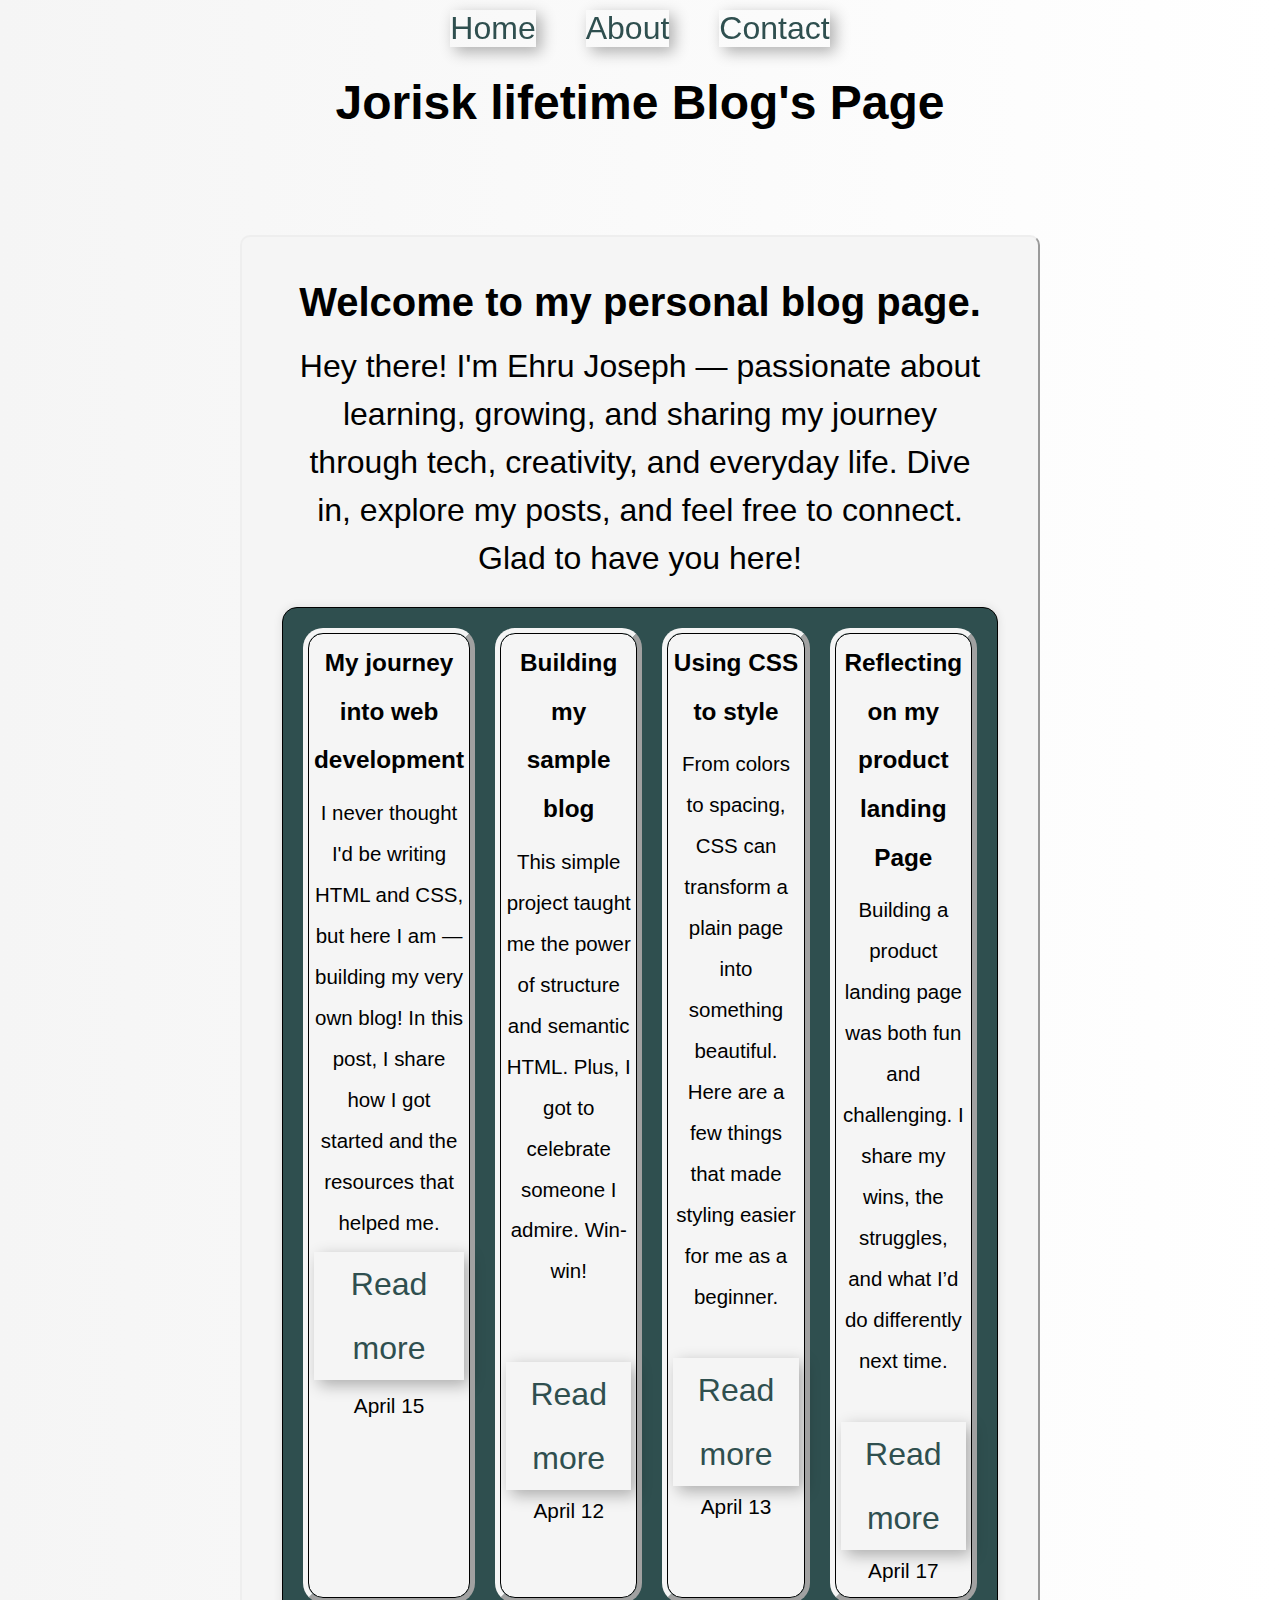
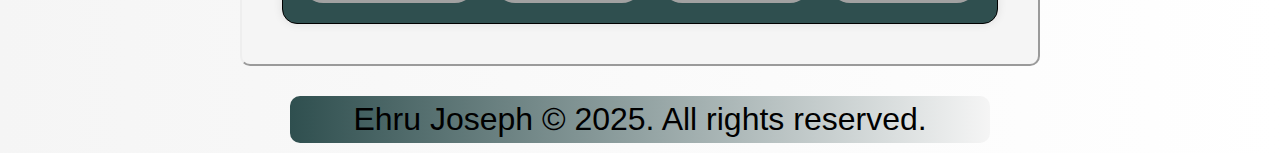
<file: index.html>
<!DOCTYPE html>
<html lang="en">
<head>
  <meta charset="UTF-8">
  <meta name="viewport" content="width=device-width, initial-scale=1.0">
  <meta name="description" content="joseph ehru personal blog page">
  <link rel="stylesheet" href="styles.css">
  <title>Personal Blog Page</title>
</head>
<body>
 
  <header>
    
    <nav class="nav">
      <ul>
        <li>
          <a href="index.html">
            Home
          </a>
        </li>
        <li>
          <a href="about.html">
            About
          </a>
        </li>
        <li>
          <a href="contact.html">
            Contact
          </a>
        </li>
      </ul>
    </nav>
    <h1>
      Jorisk lifetime Blog's Page
     </h1>
  </header>
  <main>
    <section class="hero">
      <h2>
        Welcome to my personal blog page.
      </h2>
      <p>
        Hey there! I'm Ehru Joseph — passionate about learning, growing, and sharing my journey through tech, creativity, and everyday life. Dive in, explore my posts, and feel free to connect. Glad to have you here!
      </p>
      </section>
      <div class="blog-posts">
        <article class="post">
          <h3>
           My journey into web development 
          </h3>
          <p class="paragraph-posts">
            I never thought I'd be writing HTML and CSS, but here I am — building my very own blog! In this post, I share how I got started and the resources that helped me.
          </p>
          <a id="read-more1" href="#">
            Read more
          </a>
          <time datetime="2025-03-16T16:00">April 15</time>
        </article>
        <article class="post">
          <h3>
            Building my sample blog
          </h3>
          <p class="paragraph-posts">
            This simple project taught me the power of structure and semantic HTML. Plus, I got to celebrate someone I admire. Win-win!
          </p>
          <a id="read-more2" href="#">
            Read more
          </a>
          <time datetime="2025-04-12T00:00">April 12</time>
        </article>
        <article class="post">
          <h3>
            Using CSS to style
          </h3>
          <p class="paragraph-posts">
            From colors to spacing, CSS can transform a plain page into something beautiful. Here are a few things that made styling easier for me as a beginner.
          </p>
          <a id="read-more3" href="#">
            Read more
          </a>
          <time datetime="2025-04-13T15:00">April 13</time>
        </article>
        <article class="post">
          <h3>
            Reflecting on my product landing Page
          </h3>
          <p class="paragraph-posts">
            Building a product landing page was both fun and challenging. I share my wins, the struggles, and what I’d do differently next time.
          </p>
          <a id="read-more4" href="#">
            Read more
          </a>
          <time datetime="2025-03-17T14:00">April 17</time>
        </article>
      </div>
  </main>
  <footer>
    <p>
      Ehru Joseph &copy; 2025. All rights reserved.
    </p>
  </footer>
</body>
</html>
</file>
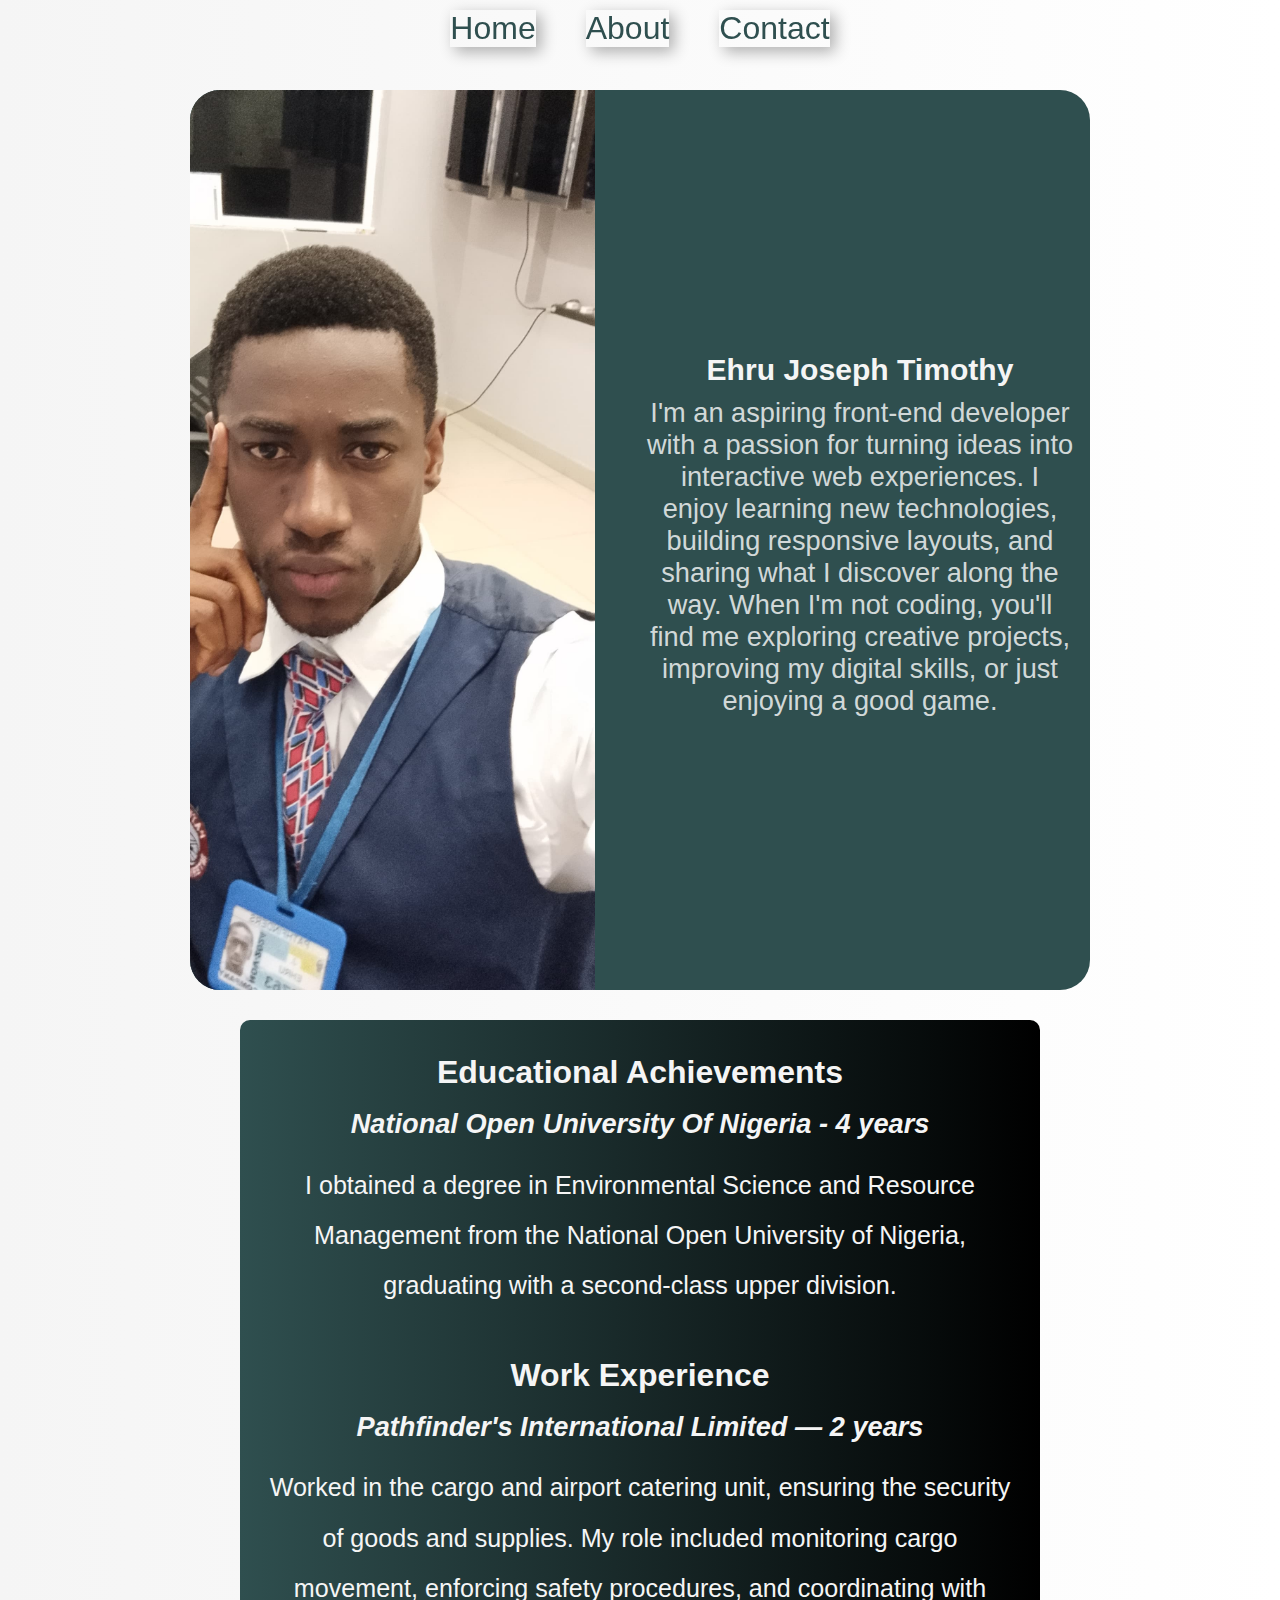
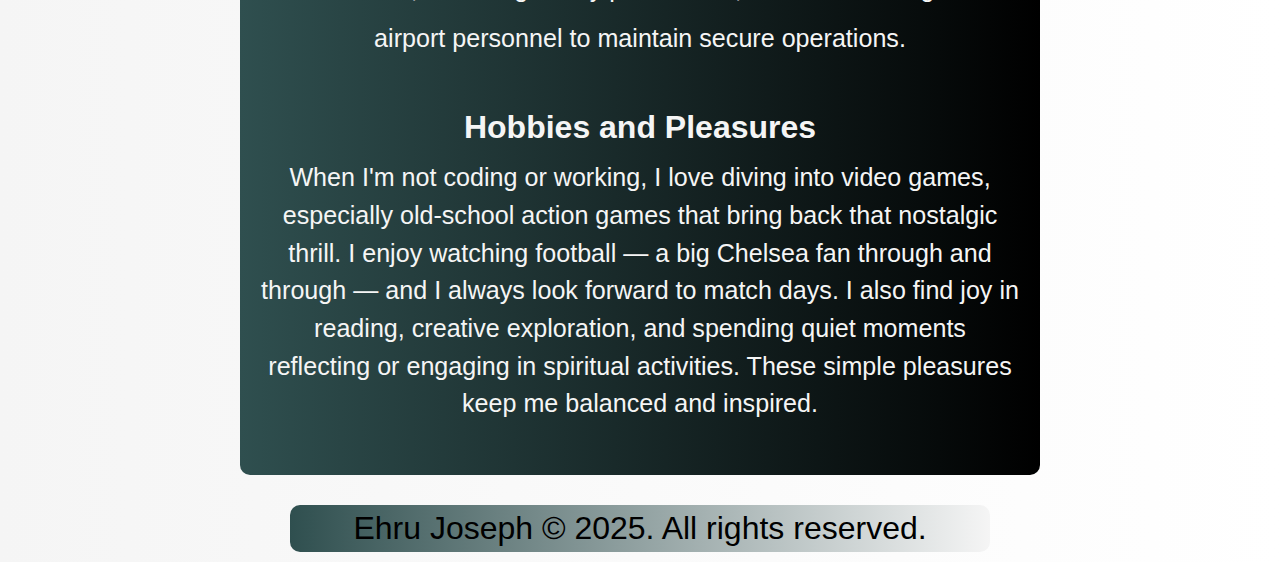
<file: about.html>
<!DOCTYPE html>
<html lang="en">
<head>
  <meta charset="UTF-8">
  <meta name="viewport" content="width=device-width, initial-scale=1.0">
  <title>Ehru Joseph - Personal Blog</title>
  <link rel="stylesheet" href="styles.css">
</head>
<body>
  <header>
    <nav class="nav">
      <ul>
        <li>
          <a href="index.html">
            Home
          </a>
        </li>
        <li>
          <a href="about.html">
            About
          </a>
        </li>
        <li>
          <a href="contact.html">
            Contact
          </a>
        </li>
      </ul>
    </nav>
  </header>
    <section class="about-me">
    <img src="images/IMG-20241028-WA0026.jpg" alt="Ehru Joseph sitting in an office with a laptop">
    <div class="text">
    <h1>
      Ehru Joseph Timothy
    </h1>
    <p>
      I'm an aspiring front-end developer with a passion for turning ideas into interactive web experiences. I enjoy learning new technologies, building responsive layouts, and sharing what I discover along the way. When I'm not coding, you'll find me exploring creative projects, improving my digital skills, or just enjoying a good game.
    </p>
  </div>
  </section>
  <main class="achievements">
    <section class="edu-achievements">
      <article>
        <h2>Educational Achievements</h2>
        <p><strong>
          National Open University Of Nigeria</strong> - 4 years
      </p>
        <p class="details">
          I obtained a degree in Environmental Science and Resource Management from the National Open University of Nigeria, graduating with a second-class upper division.
        </p>
      </article>
    </section>
    <section class="work-experience">
      <article>
        <h2>Work Experience</h2>
        <p><strong>Pathfinder's International Limited</strong> — 2 years</p>
        <p class="details">
          Worked in the cargo and airport catering unit, ensuring the security of goods and supplies. My role included monitoring cargo movement, enforcing safety procedures, and coordinating with airport personnel to maintain secure operations.
        </p>
      </article>
    </section>
    <section class="hobbies">
      <article>
        <h2>Hobbies and Pleasures</h2>
        <p class="details">
          When I'm not coding or working, I love diving into video games, especially old-school action games that bring back that nostalgic thrill. I enjoy watching football — a big Chelsea fan through and through — and I always look forward to match days. I also find joy in reading, creative exploration, and spending quiet moments reflecting or engaging in spiritual activities. These simple pleasures keep me balanced and inspired. 
        </p>
      </article>
    </section>
  </main>
  <footer>
   <p>
      Ehru Joseph &copy; 2025. All rights reserved.
    </p>
  </footer>
</body>
</html>
</file>
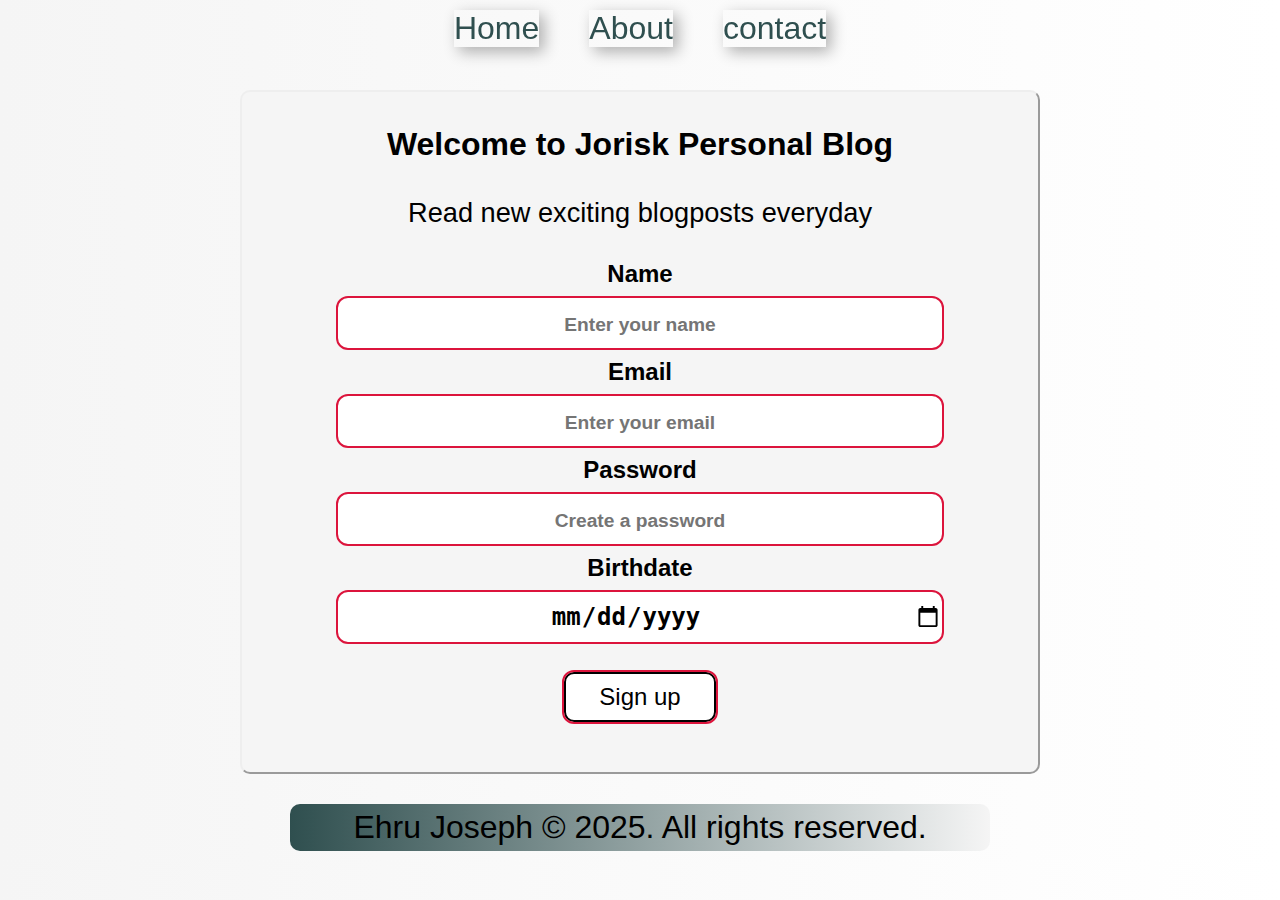
<file: contact.html>
<!DOCTYPE html>
<html lang="en">
<head>
  <meta charset="UTF-8">
  <meta name="viewport" content="width=device-width, initial-scale=1.0">
  <title>Sign Up Page</title>
  <link rel="stylesheet" href="styles.css">
</head>
<body>
  <header>
    <nav class="nav">
      <ul>
        <li>
          <a href="index.html">
            Home
          </a>
        </li>
        <li>
          <a href="about.html">
            About
          </a>
        </li>
        <li>
          <a href="contact.html">
            contact
          </a>
        </li>
      </ul>
    </nav>
  </header>
  <main>
    <div class="contact-form">
    <h1>
      Welcome to Jorisk Personal Blog
    </h1>
    <p>
      Read new exciting blogposts everyday
    </p>
    <form action="">
      <label for="name">
        Name
      </label>
      <input type="text" id="name" name="name" placeholder="Enter your name" required>
      <label for="email">
        Email
      </label>
      <input type="email" id="email" name="email" placeholder="Enter your email" required>
      <label for="password">
        Password
      </label>
      <input type="password" id="password" name="password" placeholder="Create a password" maxlength="20" required>
      <label for="birthdate">
        Birthdate
      </label>
      <input type="date" id="birthdate" name="birthdate" required>
      <button type="submit">
        Sign up
      </button>
    </form>
  </div>
  </main>
  <footer>
    <p>
      Ehru Joseph &copy; 2025. All rights reserved.
    </p>
  </footer>
</body>
</html>
</file>
<file: styles.css>
*{
    margin: 0;
    padding: 0;
    border: 0;
    box-sizing: border-box;
}
@media (max-width: 768px) {
      .about-me {
          flex-direction: column;
          text-align: center;
          gap: 20px;
      }
  
      .about-me img,
      .text {
          width: 100%;
      }
  
      .nav {
          width: 100%;
          left: 0;
          transform: none; 
      }
  
      .nav, ul, a {
          max-width: 700px; 
          margin: 0 auto;   
      }
  
      .nav a {
          font-size: 1.5rem;
      }
  }

    
html{
      font-size: 100%;
      font-family: 'BlinkMacSystemFont', 'Segoe UI', Roboto, 'Oxygen', Ubuntu, Cantarell, 'Open Sans', 'Helvetica Neue', sans-serif;
}
    
body{
      font-size: 1rem;
      font-family: BlinkMacSystemFont, 'Segoe UI', Roboto, Oxygen, Ubuntu, Cantarell, 'Open Sans', 'Helvetica Neue', sans-serif;
      background:linear-gradient(to right, whitesmoke, white);
}
header, .hero, footer{
      width: 100%;
      max-width: 700px;
      margin: 0 auto;
      padding: 30px;
      text-align: center;
}
header>h1{
      font-size: 3rem;
      margin: 40px 0;
      padding: 5px;
      font-style: normal;
}
.nav{
      width: 100%;
      margin: 0 auto;
      position: fixed;
      top: 0;
      left: 50%;
      transform: translateX(-50%);
      z-index: 1000;
      padding: 10px 0;    
}
.nav, ul, a{
      list-style: none;
      text-decoration: none;
      text-align: center;
      font-size: 2rem;
      width: 100%;
      /* max-width: 700px; */
      display: flex;
      justify-content: center;
      align-items: center;
      gap: 50px;
     
}
a{
      color: darkslategray;
      box-shadow: 5px 5px 15px rgba(0, 0, 0, 0.3);
     
}
a:visited{
      color: black;
}
a:hover, .about-me img:hover{
      color: firebrick;
      transform: scaleX(1.1);
      transition: 0.5s ease-in-out;
}
.hero{
      margin-bottom: 10px;
      padding: 5px;
      font-style: normal;
      font-weight: lighter;
}
.hero h2{
      font-size: 2.5rem;
      line-height: 2;
}
h2 + p{
      font-weight: lighter;
      font-size: 2rem;
      line-height: 1.5;
}
.blog-posts{
      border: 1px solid black;
      border-radius: 15px;
      background-color: darkslategray;
      margin: 20px;
      padding: 20px;
      display: grid;
      grid-template-columns: repeat(4,1fr);
      gap: 20px;
      box-shadow: 0 0 10px rgba(0, 0, 0, 0.1);
      transition: 0.9s;
}
.blog-posts:hover{
      background-color: whitesmoke;
}
.post{
      background-color: whitesmoke;
      font-weight: light;
      font-size: 1.3rem;
      border: 1px solid black;
      text-align: center;
      outline: 5px outset whitesmoke;
      border-radius: 15px;
      margin: 5px;
      padding: 5px;

}
h3, .paragraph-posts{
      margin-bottom: 8px;
}
.paragraph-posts{
      font-size: 1.28rem;
}
.paragraph-posts:hover{
      background-color: white;
}
#read-more1{
      margin-bottom: 5px;
}
#read-more2{
      margin-top: 70px;
}
#read-more3{
      margin-top: 40px;
}
#read-more4{
      margin-top: 40px;
}
footer{
      font-size: 2rem;
      margin-bottom: 10px;
      padding: 5px;
      font-style: normal;
}
.about-me{
      width: 90%;
      max-width: 900px;
      height: auto;
      min-height: 100vh;
      background-color: darkslategrey;
      margin: 30px auto;
      padding: 0;
      height: 100vh;
      display: flex;
      gap: 40px;
      align-items: center;
      border-radius: 30px;
      outline: 2px outset rgb(rgb(202, 41, 41), rgb(102, 201, 102), rgb(56, 56, 151));
      color: rgba(255, 255, 255, 0.795);
      overflow: hidden;
}
.about-me img{  
      display: flex;
      width: 45%;
      height: 100vh;
      margin: 0;
      padding: 0;
      object-fit: cover;
}
a, .about-me img {
      transition: transform 0.5s ease-in-out, color 0.3s ease;
    }
    
.text{
      width: 50%;
      display: flex;
      flex-direction: column;
      justify-content: center;
}
.text>h1{
      color: whitesmoke;
      font-size: 1.88rem;
      text-align: center;
}
h1+p{
      font-weight: lighter;
      font-size: 1.6rem;
      text-align: center;
      margin: 10px 10px;
}

main{
      width: 90%;
      max-width: 800px;
      background-color: whitesmoke;
      border: 2px outset;
      border-radius: 10px;
      margin: 30px auto;
      padding: 20px 20px;
      line-height: 2;
}
main h1{
      text-align: center;
      font-size: 2rem;
}
h1 + p{
      text-align: center;
      font-size: 1.7rem;
}
input, label{
      display: block;
      width: 80%;
      max-width: 800px;
      margin: 0 auto;
      font-size: 1.5rem;
      font-weight: bold;
      text-align: center;
      border-radius: 10px;
}
input, button{
      height: 50px;
      outline: 2px solid crimson;
}
::placeholder{
      font-size: 1.2rem;
}
button{
      display: block;
      width: 20%;
      margin: 30px auto;
      padding: 10px auto;
      font-size: 1.5rem;
      border: 2px solid black;
      border-radius: 10px;
      background-color: white;
}
button:hover, input:hover{
      background-color: bisque;
      transition: 0.5s ease-in-out;
}
button:focus {
      outline: 2px solid firebrick;
      box-shadow: 0 0 5px rgba(0, 0, 0, 0.3);
    }
    
input:focus, button:focus{
      transform: scaleX(1.1);
}
.achievements{
      background:linear-gradient(to right, darkslategray, black);
      border: none;
      text-align: center;
      color: whitesmoke;
}
.edu-achievements{
      margin-bottom: 30px;  
    }
.edu-achievements h2, .work-experience h2, .hobbies h2{
      font-size: 2rem;
}
.edu-achievements p, .work-experience p, .hobbies p{
      font-size: 1.7rem;
      font-style: italic;
      margin-bottom: 15px;
      font-weight: bold;
}
p.details{
      font-style: normal;
      font-size: 1.57rem;
      font-weight: normal;
      margin-bottom: 2rem;
}
footer{
      background:linear-gradient(to left, whitesmoke, darkslategrey);
      border-radius: 10px;
      transition: 0.6s ease-out;
}
footer:hover{
      background:linear-gradient(to left, darkslategrey, whitesmoke);
      transform: scaleX(1.1);
    }
    @media (max-width: 768px) {
      footer {
        padding: 10px;
      }
    }
</file>
